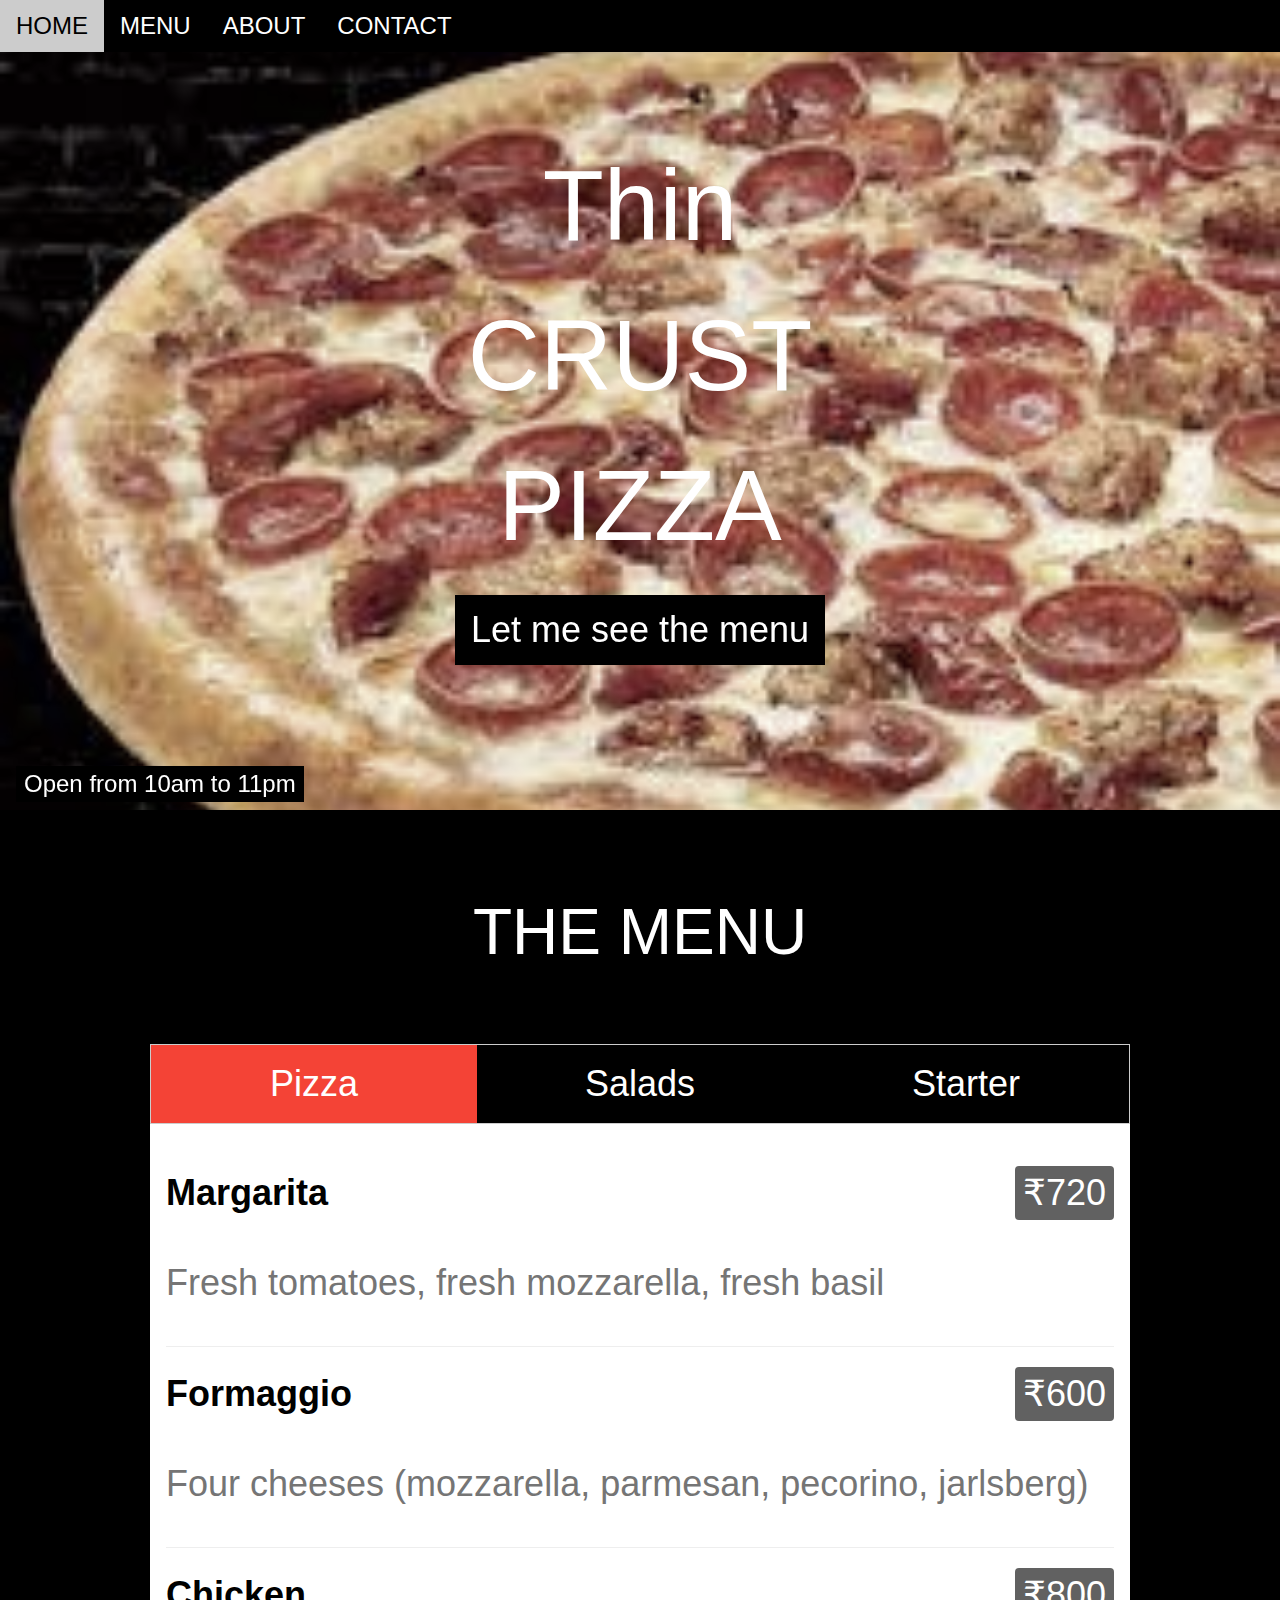
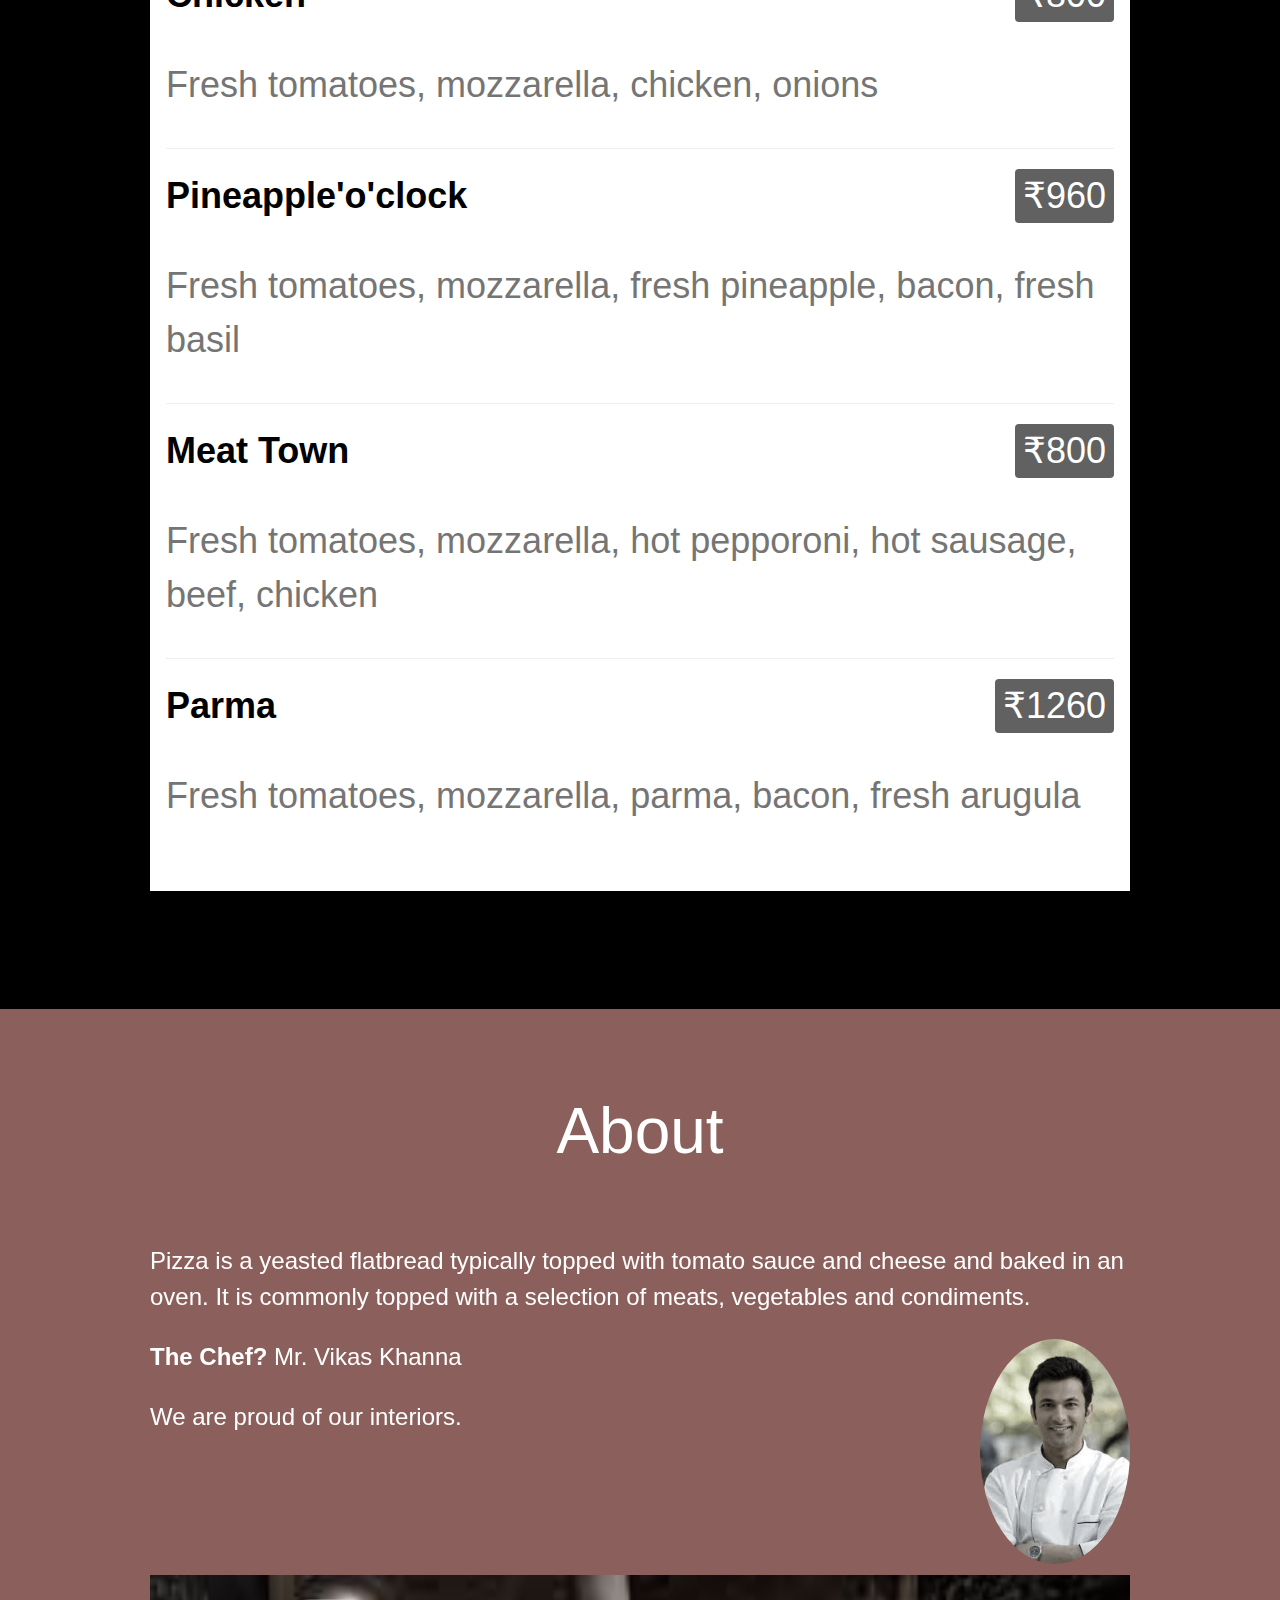
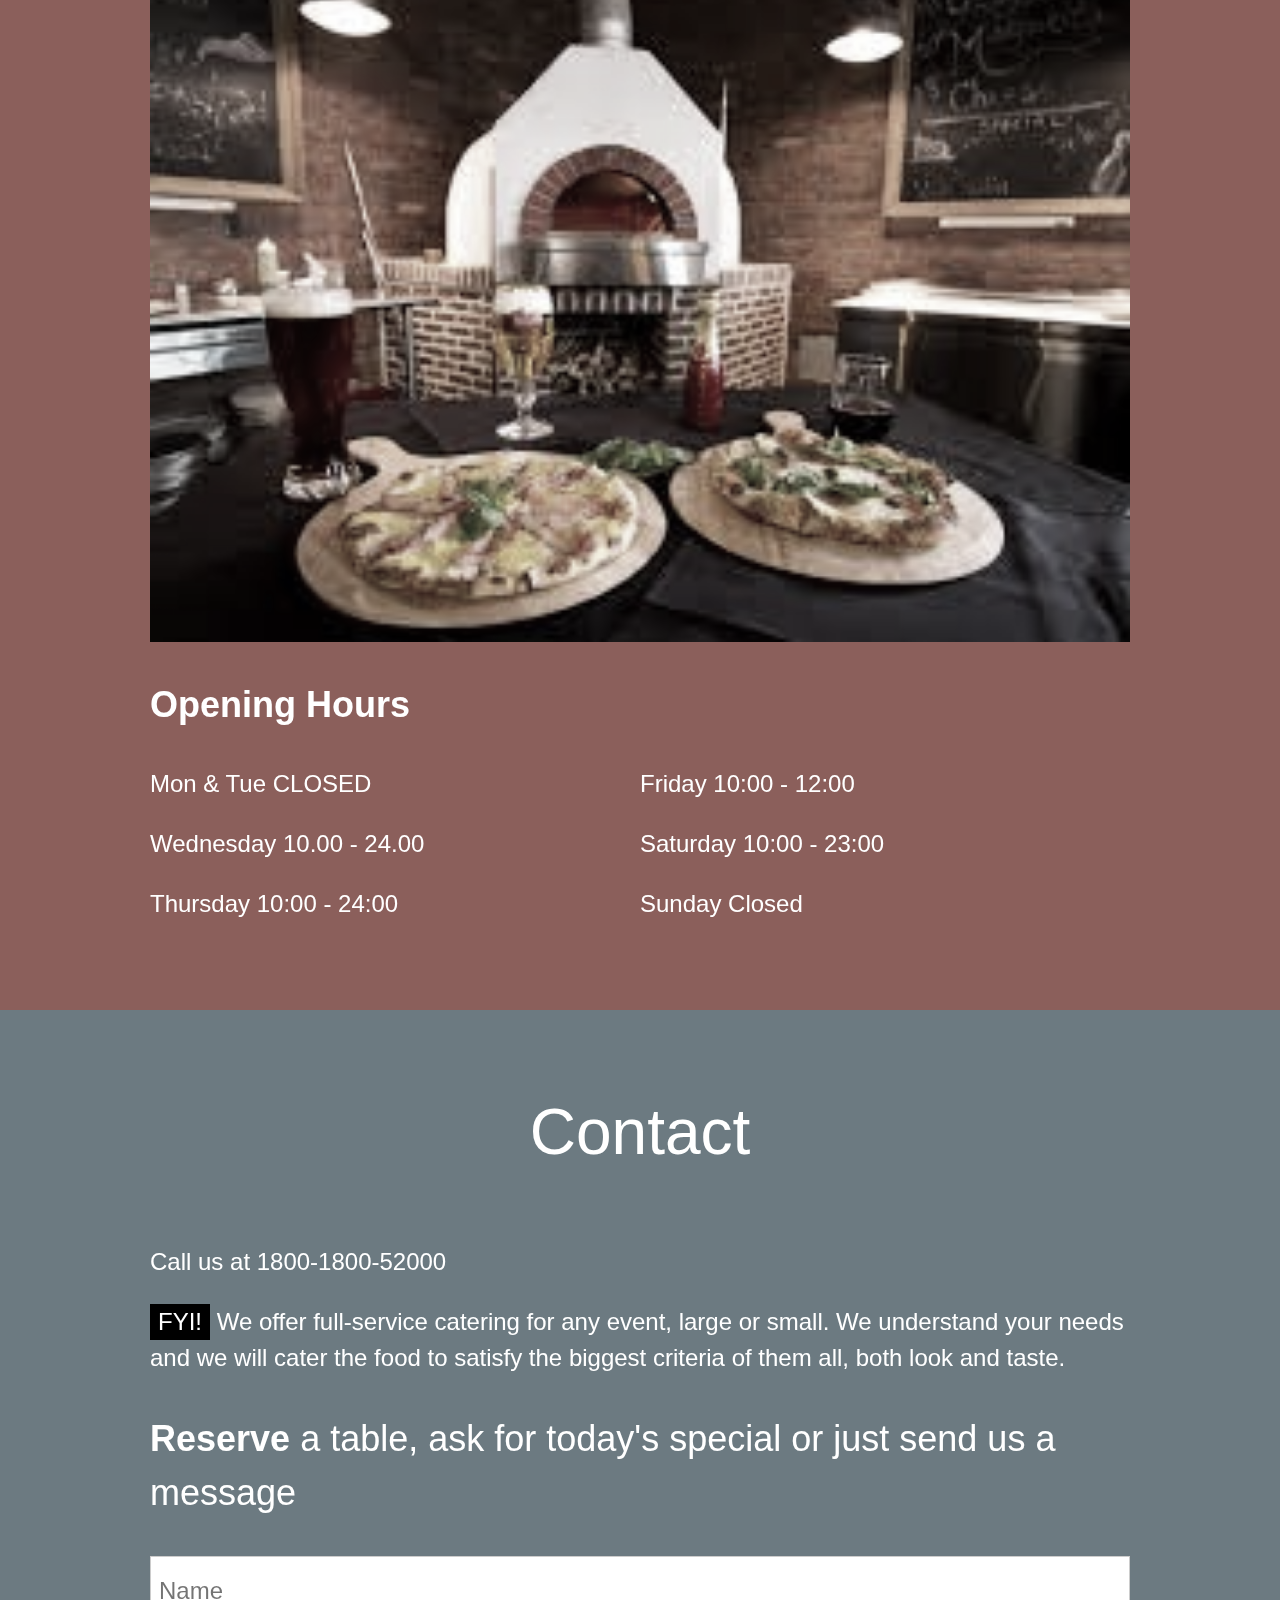
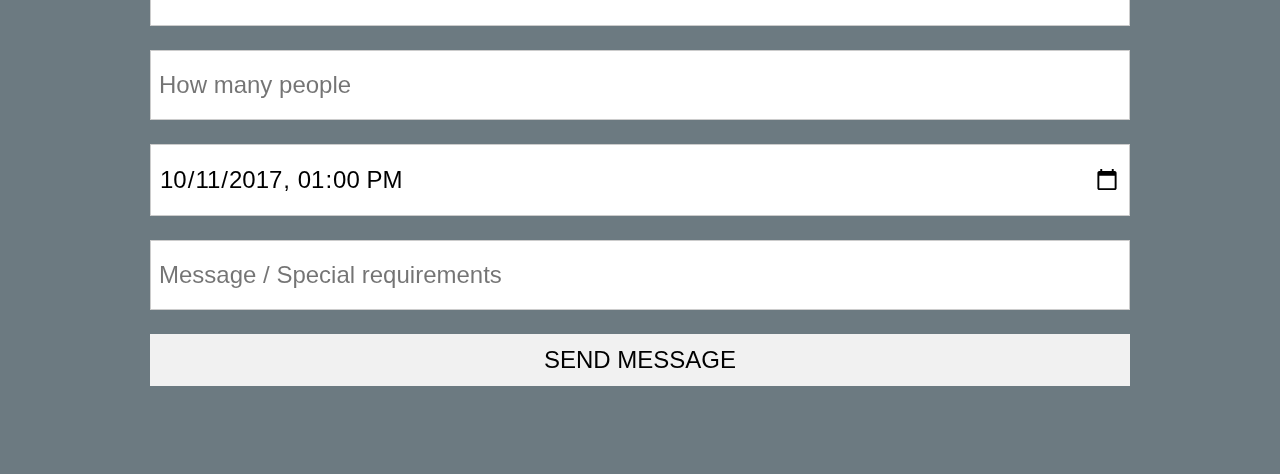
<file: index.html>
<!DOCTYPE html>
<html>
<title>Pizza</title>
<meta charset="UTF-8">
<meta name="viewport" content="width=device-width, initial-scale=1">
<link rel="stylesheet" href="styles/sd.css">

<meta name="theme-color" content="#db5945">
  
<style>
body, html {height: 100%}
body,h1,h2,h3,h4,h5,h6 {font-family: "Amatic SC", sans-serif}
.menu {display: none}
.bgimg {
    background-repeat: no-repeat;
    background-size: cover;
    background-image: url("images/images.jpg");
    min-height: 90%;
}
</style>
  
   <!-- Add manifest here -->
  <link rel="manifest" href="/manifest.json">
  
<body>

<!-- Navbar (sit on top) -->
<div class="uj-top uj-hide-small">
  <div class="uj-bar uj-xlarge uj-black uj-opacity uj-hover-opacity-off" id="myNavbar">
    <a href="#home" class="uj-bar-item uj-button">HOME</a>
    <a href="#menu" class="uj-bar-item uj-button">MENU</a>
    <a href="#about" class="uj-bar-item uj-button">ABOUT</a>
    <a href="#contact" class="uj-bar-item uj-button">CONTACT</a>
  </div>
</div>
  
<!-- Header with image -->
<header class="bgimg uj-display-container uj-grayscale-min" id="home">
  <div class="uj-display-bottomleft uj-padding">
    <span class="uj-tag uj-xlarge">Open from 10am to 11pm</span>
  </div>
  <div class="uj-display-middle uj-center">
    <span class="uj-text-white uj-hide-small" style="font-size:100px">Thin<br>CRUST PIZZA</span>
    <p><a href="#menu" class="uj-button uj-xxlarge uj-black">Let me see the menu</a></p>
  </div>
</header>

<!-- Menu Container -->
<div class="uj-container uj-black uj-padding-64 uj-xxlarge" id="menu">
  <div class="uj-content">
  
    <h1 class="uj-center uj-jumbo" style="margin-bottom:64px">THE MENU</h1>
    <div class="uj-row uj-center uj-border uj-border-dark-grey">
      <a href="javascript:void(0)" onclick="openMenu(event, 'Pizza');" id="myLink">
        <div class="uj-col s4 tablink uj-padding-large uj-hover-red">Pizza</div>
      </a>
      <a href="javascript:void(0)" onclick="openMenu(event, 'Pasta');">
        <div class="uj-col s4 tablink uj-padding-large uj-hover-red">Salads</div>
      </a>
      <a href="javascript:void(0)" onclick="openMenu(event, 'Starter');">
        <div class="uj-col s4 tablink uj-padding-large uj-hover-red">Starter</div>
      </a>
    </div>

    <div id="Pizza" class="uj-container menu uj-padding-32 uj-white">
      <h1><b>Margarita</b> <span class="uj-right uj-tag uj-dark-grey uj-round">₹720</span></h1>
      <p class="uj-text-grey">Fresh tomatoes, fresh mozzarella, fresh basil</p>
      <hr>
   
      <h1><b>Formaggio</b> <span class="uj-right uj-tag uj-dark-grey uj-round">₹600</span></h1>
      <p class="uj-text-grey">Four cheeses (mozzarella, parmesan, pecorino, jarlsberg)</p>
      <hr>
      
      <h1><b>Chicken</b> <span class="uj-right uj-tag uj-dark-grey uj-round">₹800</span></h1>
      <p class="uj-text-grey">Fresh tomatoes, mozzarella, chicken, onions</p>
      <hr>

      <h1><b>Pineapple'o'clock</b> <span class="uj-right uj-tag uj-dark-grey uj-round">₹960</span></h1>
      <p class="uj-text-grey">Fresh tomatoes, mozzarella, fresh pineapple, bacon, fresh basil</p>
      <hr>

      <h1><b>Meat Town</b> <span class="uj-right uj-tag uj-dark-grey uj-round">₹800</span></h1>
      <p class="uj-text-grey">Fresh tomatoes, mozzarella, hot pepporoni, hot sausage, beef, chicken</p>
      <hr>

      <h1><b>Parma</b> <span class="uj-right uj-tag uj-dark-grey uj-round">₹1260</span></h1>
      <p class="uj-text-grey">Fresh tomatoes, mozzarella, parma, bacon, fresh arugula</p>
    </div>

    <div id="Pasta" class="uj-container menu uj-padding-32 uj-white">
      <h1><b>Lasagna</b> <span class="uj-right uj-tag uj-dark-grey uj-round">₹850</span></h1>
      <p class="uj-text-grey">Special sauce, mozzarella, parmesan, ground beef</p>
      <hr>
   
      <h1><b>Ravioli</b> <span class="uj-right uj-tag uj-dark-grey uj-round">₹900</span></h1>
      <p class="uj-text-grey">Ravioli filled with cheese</p>
      <hr>
      
      <h1><b>Spaghetti Classica</b> <span class="uj-right uj-tag uj-dark-grey uj-round">₹660</span></h1>
      <p class="uj-text-grey">Fresh tomatoes, onions, ground beef</p>
      <hr>

      <h1><b>Seafood pasta</b> <span class="uj-right uj-tag uj-dark-grey uj-round">₹1500</span></h1>
      <p class="uj-text-grey">Salmon, shrimp, lobster, garlic</p>
    </div>


    <div id="Starter" class="uj-container menu uj-padding-32 uj-white">
      <h1><b>Today's Soup</b> <span class="uj-right uj-tag uj-dark-grey uj-round">₹500</span></h1>
      <p class="uj-text-grey">Ask the waiter</p>
      <hr>
   
      <h1><b>Bruschetta</b> <span class="uj-right uj-tag uj-dark-grey uj-round">₹480</span></h1>
      <p class="uj-text-grey">Bread with pesto, tomatoes, onion, garlic</p>
      <hr>
      
      <h1><b>Garlic bread</b> <span class="uj-right uj-tag uj-dark-grey uj-round">₹540</span></h1>
      <p class="uj-text-grey">Grilled ciabatta, garlic butter, onions</p>
      <hr>
      
      <h1><b>Tomozzarella</b> <span class="uj-right uj-tag uj-dark-grey uj-round">₹600</span></h1>
      <p class="uj-text-grey">Tomatoes and mozzarella</p>
    </div><br>

  </div>
</div>

<!-- About Container -->
<div class="uj-container uj-padding-64 uj-red uj-grayscale uj-xlarge" id="about">
  <div class="uj-content">
    <h1 class="uj-center uj-jumbo" style="margin-bottom:64px">About</h1>
    <p>Pizza is a yeasted flatbread typically topped with tomato sauce and cheese and baked in an oven. It is commonly topped with a selection of meats, vegetables and condiments.</p>
    <p><strong>The Chef?</strong> Mr. Vikas Khanna<img src="images/download.jpg" style="width:150px" class="uj-circle uj-right" alt="Chef"></p>
    <p>We are proud of our interiors.</p>
    <img src="images/h.jpg" style="width:100%" class="uj-margin-top uj-margin-bottom" alt="Restaurant">
    <h1><b>Opening Hours</b></h1>
    
    <div class="uj-row">
      <div class="uj-col s6">
        <p>Mon & Tue CLOSED</p>
        <p>Wednesday 10.00 - 24.00</p>
        <p>Thursday 10:00 - 24:00</p>
      </div>
      <div class="uj-col s6">
        <p>Friday 10:00 - 12:00</p>
        <p>Saturday 10:00 - 23:00</p>
        <p>Sunday Closed</p>
      </div>
    </div>
    
  </div>
</div>


<div id="contact" class="uj-container uj-padding-64 uj-blue-grey uj-grayscale-min uj-xlarge">
  <div class="uj-content">
    <h1 class="uj-center uj-jumbo" style="margin-bottom:64px">Contact</h1>
    <p>Call us at 1800-1800-52000</p>
    <p><span class="uj-tag">FYI!</span> We offer full-service catering for any event, large or small. We understand your needs and we will cater the food to satisfy the biggest criteria of them all, both look and taste.</p>
    <p class="uj-xxlarge"><strong>Reserve</strong> a table, ask for today's special or just send us a message</p>
    <form action="me.html" target="_blank">
      <p><input class="uj-input uj-padding-16 uj-border" type="text" placeholder="Name" required name="Name"></p>
      <p><input class="uj-input uj-padding-16 uj-border" type="number" placeholder="How many people" required name="People"></p>
      <p><input class="uj-input uj-padding-16 uj-border" type="datetime-local" placeholder="Date and time" required name="date" value="2017-10-11T13:00"></p>
      <p><input class="uj-input uj-padding-16 uj-border" type="text" placeholder="Message / Special requirements" required name="Message"></p>
      <p><button class="uj-button uj-light-grey uj-block" type="submit">SEND MESSAGE</button></p>
    </form>
  </div>
</div>


<script src="scripts/sc.js">

</script>
<script src="scripts/app.js" async></script>
</body>
</html>
</file>
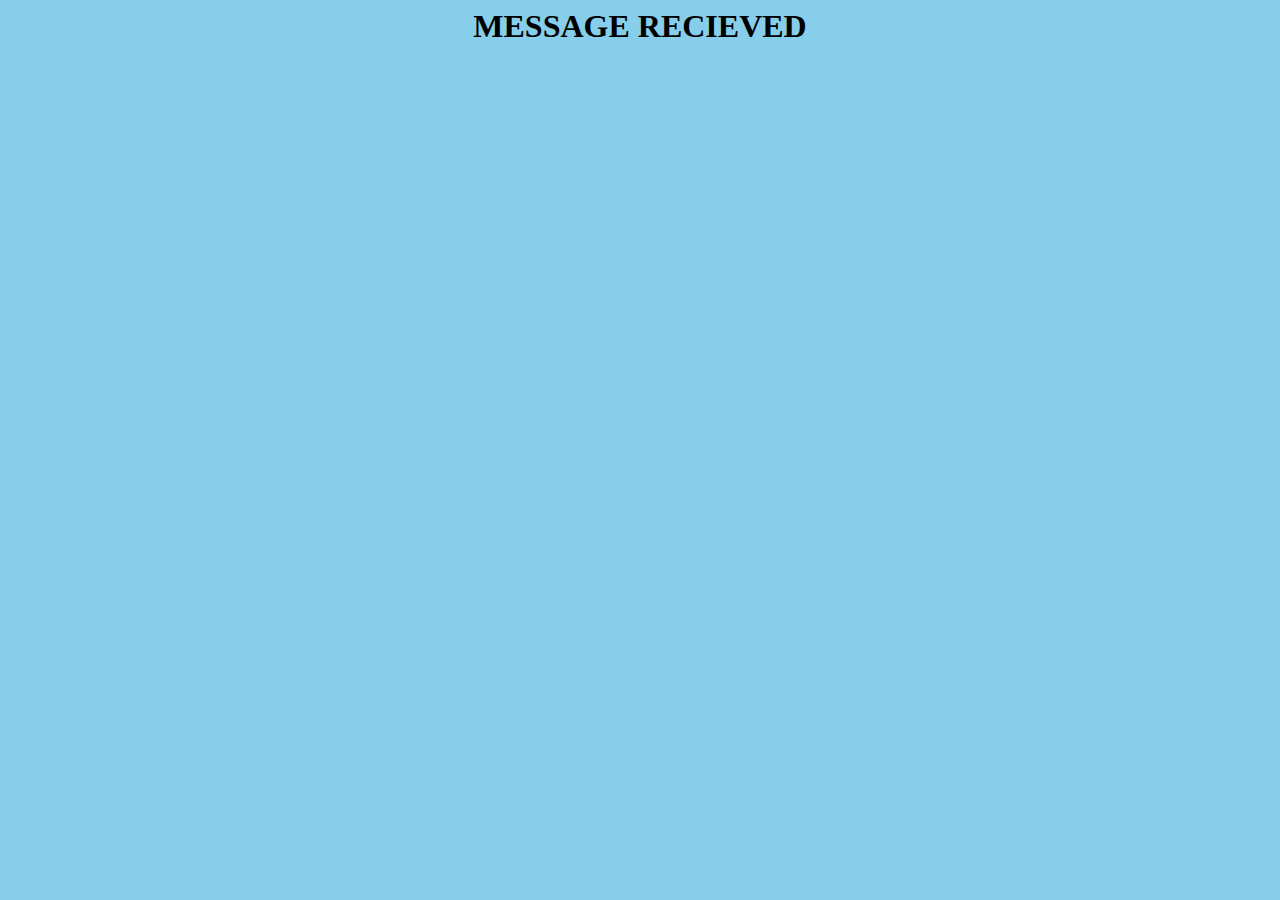
<file: me.html>
<html>
<title>message</title>
<body>
<center>
<div class="centered-container">
    <div class="centered-elements">
        <h1><span class="w3-right w3-tag w3-dark-grey w3-round">MESSAGE RECIEVED</span></h1>
    </div>
</div>

</center>
<style>
body {
        background-color:#87ceeb;
} 
 
</style>
</body>
<script src="scripts/app.js"></script>
</html>
</file>
<file: styles/sd.css>
/* uj.CSS 4.04 Apr 2017 by Jan Egil and Borge Refsnes */
html{box-sizing:border-box}*,*:before,*:after{box-sizing:inherit}
/* Extract from normalize.css by Nicolas Gallagher and Jonathan Neal git.io/normalize */
html{-ms-text-size-adjust:100%;-webkit-text-size-adjust:100%}body{margin:0}
article,aside,details,figcaption,figure,footer,header,main,menu,nav,section,summary{display:block}
audio,canvas,progress,video{display:inline-block}progress{vertical-align:baseline}
audio:not([controls]){display:none;height:0}[hidden],template{display:none}
a{background-color:transparent;-webkit-text-decoration-skip:objects}
a:active,a:hover{outline-width:0}abbr[title]{border-bottom:none;text-decoration:underline;text-decoration:underline dotted}
dfn{font-style:italic}mark{background:#ff0;color:#000}
small{font-size:80%}sub,sup{font-size:75%;line-height:0;position:relative;vertical-align:baseline}
sub{bottom:-0.25em}sup{top:-0.5em}figure{margin:1em 40px}img{border-style:none}svg:not(:root){overflow:hidden}
code,kbd,pre,samp{font-family:monospace,monospace;font-size:1em}hr{box-sizing:content-box;height:0;overflow:visible}
button,input,select,textarea{font:inherit;margin:0}optgroup{font-weight:bold}
button,input{overflow:visible}button,select{text-transform:none}
button,html [type=button],[type=reset],[type=submit]{-webkit-appearance:button}
button::-moz-focus-inner, [type=button]::-moz-focus-inner, [type=reset]::-moz-focus-inner, [type=submit]::-moz-focus-inner{border-style:none;padding:0}
button:-moz-focusring, [type=button]:-moz-focusring, [type=reset]:-moz-focusring, [type=submit]:-moz-focusring{outline:1px dotted ButtonText}
fieldset{border:1px solid #c0c0c0;margin:0 2px;padding:.35em .625em .75em}
legend{color:inherit;display:table;max-width:100%;padding:0;white-space:normal}textarea{overflow:auto}
[type=checkbox],[type=radio]{padding:0}
[type=number]::-webkit-inner-spin-button,[type=number]::-webkit-outer-spin-button{height:auto}
[type=search]{-webkit-appearance:textfield;outline-offset:-2px}
[type=search]::-webkit-search-cancel-button,[type=search]::-webkit-search-decoration{-webkit-appearance:none}
::-webkit-input-placeholder{color:inherit;opacity:0.54}
::-webkit-file-upload-button{-webkit-appearance:button;font:inherit}
/* End extract */
html,body{font-family:Verdana,sans-serif;font-size:15px;line-height:1.5}html{overflow-x:hidden}
h1{font-size:36px}h2{font-size:30px}h3{font-size:24px}h4{font-size:20px}h5{font-size:18px}h6{font-size:16px}.uj-serif{font-family:serif}
h1,h2,h3,h4,h5,h6{font-family:"Segoe UI",Arial,sans-serif;font-weight:400;margin:10px 0}.uj-wide{letter-spacing:4px}
hr{border:0;border-top:1px solid #eee;margin:20px 0}
.uj-image{max-width:100%;height:auto}img{margin-bottom:-5px}a{color:inherit}
.uj-table,.uj-table-all{border-collapse:collapse;border-spacing:0;width:100%;display:table}.uj-table-all{border:1px solid #ccc}
.uj-bordered tr,.uj-table-all tr{border-bottom:1px solid #ddd}.uj-striped tbody tr:nth-child(even){background-color:#f1f1f1}
.uj-table-all tr:nth-child(odd){background-color:#fff}.uj-table-all tr:nth-child(even){background-color:#f1f1f1}
.uj-hoverable tbody tr:hover,.uj-ul.uj-hoverable li:hover{background-color:#ccc}.uj-centered tr th,.uj-centered tr td{text-align:center}
.uj-table td,.uj-table th,.uj-table-all td,.uj-table-all th{padding:8px 8px;display:table-cell;text-align:left;vertical-align:top}
.uj-table th:first-child,.uj-table td:first-child,.uj-table-all th:first-child,.uj-table-all td:first-child{padding-left:16px}
.uj-btn,.uj-button{border:none;display:inline-block;outline:0;padding:8px 16px;vertical-align:middle;overflow:hidden;text-decoration:none;color:inherit;background-color:inherit;text-align:center;cursor:pointer;white-space:nowrap}
.uj-btn:hover{box-shadow:0 8px 16px 0 rgba(0,0,0,0.2),0 6px 20px 0 rgba(0,0,0,0.19)}
.uj-btn,.uj-button{-webkit-touch-callout:none;-webkit-user-select:none;-khtml-user-select:none;-moz-user-select:none;-ms-user-select:none;user-select:none}   
.uj-disabled,.uj-btn:disabled,.uj-button:disabled{cursor:not-allowed;opacity:0.3}.uj-disabled *,:disabled *{pointer-events:none}
.uj-btn.uj-disabled:hover,.uj-btn:disabled:hover{box-shadow:none}
.uj-badge,.uj-tag{background-color:#000;color:#fff;display:inline-block;padding-left:8px;padding-right:8px;text-align:center}.uj-badge{border-radius:50%}
.uj-ul{list-style-type:none;padding:0;margin:0}.uj-ul li{padding:8px 16px;border-bottom:1px solid #ddd}.uj-ul li:last-child{border-bottom:none}
.uj-tooltip,.uj-display-container{position:relative}.uj-tooltip .uj-text{display:none}.uj-tooltip:hover .uj-text{display:inline-block}
.uj-ripple:active{opacity:0.5}.uj-ripple{transition:opacity 0s}
.uj-input{padding:8px;display:block;border:none;border-bottom:1px solid #ccc;width:100%}
.uj-select{padding:9px 0;width:100%;border:none;border-bottom:1px solid #ccc}
.uj-dropdown-click,.uj-dropdown-hover{position:relative;display:inline-block;cursor:pointer}
.uj-dropdown-hover:hover .uj-dropdown-content{display:block;z-index:1}
.uj-dropdown-hover:first-child,.uj-dropdown-click:hover{background-color:#ccc;color:#000}
.uj-dropdown-hover:hover > .uj-button:first-child,.uj-dropdown-click:hover > .uj-button:first-child{background-color:#ccc;color:#000}
.uj-dropdown-content{cursor:auto;color:#000;background-color:#fff;display:none;position:absolute;min-width:160px;margin:0;padding:0}
.uj-check,.uj-radio{width:24px;height:24px;position:relative;top:6px}
.uj-sidebar{height:100%;width:200px;background-color:#fff;position:fixed!important;z-index:1;overflow:auto}
.uj-bar-block .uj-dropdown-hover,.uj-bar-block .uj-dropdown-click{width:100%}
.uj-bar-block .uj-dropdown-hover .uj-dropdown-content,.uj-bar-block .uj-dropdown-click .uj-dropdown-content{min-width:100%}
.uj-bar-block .uj-dropdown-hover .uj-button,.uj-bar-block .uj-dropdown-click .uj-button{width:100%;text-align:left;padding:8px 16px}
.uj-main,#main{transition:margin-left .4s}
.uj-modal{z-index:3;display:none;padding-top:100px;position:fixed;left:0;top:0;width:100%;height:100%;overflow:auto;background-color:rgb(0,0,0);background-color:rgba(0,0,0,0.4)}
.uj-modal-content{margin:auto;background-color:#fff;position:relative;padding:0;outline:0;width:600px}
.uj-bar{width:100%;overflow:hidden}.uj-center .uj-bar{display:inline-block;width:auto}
.uj-bar .uj-bar-item{padding:8px 16px;float:left;width:auto;border:none;outline:none;display:block}
.uj-bar .uj-dropdown-hover,.uj-bar .uj-dropdown-click{position:static;float:left}
.uj-bar .uj-button{white-space:normal}
.uj-bar-block .uj-bar-item{width:100%;display:block;padding:8px 16px;text-align:left;border:none;outline:none;white-space:normal;float:none}
.uj-bar-block.uj-center .uj-bar-item{text-align:center}.uj-block{display:block;width:100%}
.uj-responsive{overflow-x:auto}
.uj-container:after,.uj-container:before,.uj-panel:after,.uj-panel:before,.uj-row:after,.uj-row:before,.uj-row-padding:after,.uj-row-padding:before,
.uj-cell-row:before,.uj-cell-row:after,.uj-clear:after,.uj-clear:before,.uj-bar:before,.uj-bar:after{content:"";display:table;clear:both}
.uj-col,.uj-half,.uj-third,.uj-twothird,.uj-threequarter,.uj-quarter{float:left;width:100%}
.uj-col.s1{width:8.33333%}.uj-col.s2{width:16.66666%}.uj-col.s3{width:24.99999%}.uj-col.s4{width:33.33333%}
.uj-col.s5{width:41.66666%}.uj-col.s6{width:49.99999%}.uj-col.s7{width:58.33333%}.uj-col.s8{width:66.66666%}
.uj-col.s9{width:74.99999%}.uj-col.s10{width:83.33333%}.uj-col.s11{width:91.66666%}.uj-col.s12{width:99.99999%}
@media (min-width:601px){.uj-col.m1{width:8.33333%}.uj-col.m2{width:16.66666%}.uj-col.m3,.uj-quarter{width:24.99999%}.uj-col.m4,.uj-third{width:33.33333%}
.uj-col.m5{width:41.66666%}.uj-col.m6,.uj-half{width:49.99999%}.uj-col.m7{width:58.33333%}.uj-col.m8,.uj-twothird{width:66.66666%}
.uj-col.m9,.uj-threequarter{width:74.99999%}.uj-col.m10{width:83.33333%}.uj-col.m11{width:91.66666%}.uj-col.m12{width:99.99999%}}
@media (min-width:993px){.uj-col.l1{width:8.33333%}.uj-col.l2{width:16.66666%}.uj-col.l3{width:24.99999%}.uj-col.l4{width:33.33333%}
.uj-col.l5{width:41.66666%}.uj-col.l6{width:49.99999%}.uj-col.l7{width:58.33333%}.uj-col.l8{width:66.66666%}
.uj-col.l9{width:74.99999%}.uj-col.l10{width:83.33333%}.uj-col.l11{width:91.66666%}.uj-col.l12{width:99.99999%}}
.uj-content{max-width:980px;margin:auto}.uj-rest{overflow:hidden}
.uj-cell-row{display:table;width:100%}.uj-cell{display:table-cell}
.uj-cell-top{vertical-align:top}.uj-cell-middle{vertical-align:middle}.uj-cell-bottom{vertical-align:bottom}
.uj-hide{display:none!important}.uj-show-block,.uj-show{display:block!important}.uj-show-inline-block{display:inline-block!important}
@media (max-width:600px){.uj-modal-content{margin:0 10px;width:auto!important}.uj-modal{padding-top:30px}
.uj-dropdown-hover.uj-mobile .uj-dropdown-content,.uj-dropdown-click.uj-mobile .uj-dropdown-content{position:relative}	
.uj-hide-small{display:none!important}.uj-mobile{display:block;width:100%!important}.uj-bar-item.uj-mobile,.uj-dropdown-hover.uj-mobile,.uj-dropdown-click.uj-mobile{text-align:center}
.uj-dropdown-hover.uj-mobile,.uj-dropdown-hover.uj-mobile .uj-btn,.uj-dropdown-hover.uj-mobile .uj-button,.uj-dropdown-click.uj-mobile,.uj-dropdown-click.uj-mobile .uj-btn,.uj-dropdown-click.uj-mobile .uj-button{width:100%}}
@media (max-width:768px){.uj-modal-content{width:500px}.uj-modal{padding-top:50px}}
@media (min-width:993px){.uj-modal-content{width:900px}.uj-hide-large{display:none!important}.uj-sidebar.uj-collapse{display:block!important}}
@media (max-width:992px) and (min-width:601px){.uj-hide-medium{display:none!important}}
@media (max-width:992px){.uj-sidebar.uj-collapse{display:none}.uj-main{margin-left:0!important;margin-right:0!important}}
.uj-top,.uj-bottom{position:fixed;width:100%;z-index:1}.uj-top{top:0}.uj-bottom{bottom:0}
.uj-overlay{position:fixed;display:none;width:100%;height:100%;top:0;left:0;right:0;bottom:0;background-color:rgba(0,0,0,0.5);z-index:2}
.uj-display-topleft{position:absolute;left:0;top:0}.uj-display-topright{position:absolute;right:0;top:0}
.uj-display-bottomleft{position:absolute;left:0;bottom:0}.uj-display-bottomright{position:absolute;right:0;bottom:0}
.uj-display-middle{position:absolute;top:50%;left:50%;transform:translate(-50%,-50%);-ms-transform:translate(-50%,-50%)}
.uj-display-left{position:absolute;top:50%;left:0%;transform:translate(0%,-50%);-ms-transform:translate(-0%,-50%)}
.uj-display-right{position:absolute;top:50%;right:0%;transform:translate(0%,-50%);-ms-transform:translate(0%,-50%)}
.uj-display-topmiddle{position:absolute;left:50%;top:0;transform:translate(-50%,0%);-ms-transform:translate(-50%,0%)}
.uj-display-bottommiddle{position:absolute;left:50%;bottom:0;transform:translate(-50%,0%);-ms-transform:translate(-50%,0%)}
.uj-display-container:hover .uj-display-hover{display:block}.uj-display-container:hover span.uj-display-hover{display:inline-block}.uj-display-hover{display:none}
.uj-display-position{position:absolute}
.uj-circle{border-radius:50%}
.uj-round-small{border-radius:2px}.uj-round,.uj-round-medium{border-radius:4px}.uj-round-large{border-radius:8px}.uj-round-xlarge{border-radius:16px}.uj-round-xxlarge{border-radius:32px}
.uj-row-padding,.uj-row-padding>.uj-half,.uj-row-padding>.uj-third,.uj-row-padding>.uj-twothird,.uj-row-padding>.uj-threequarter,.uj-row-padding>.uj-quarter,.uj-row-padding>.uj-col{padding:0 8px}
.uj-container,.uj-panel{padding:0.01em 16px}.uj-panel{margin-top:16px;margin-bottom:16px}
.uj-code,.uj-codespan{font-family:Consolas,"courier new";font-size:16px}
.uj-code{width:auto;background-color:#fff;padding:8px 12px;border-left:4px solid #4CAF50;word-wrap:break-word}
.uj-codespan{color:crimson;background-color:#f1f1f1;padding-left:4px;padding-right:4px;font-size:110%}
.uj-card,.uj-card-2{box-shadow:0 2px 5px 0 rgba(0,0,0,0.16),0 2px 10px 0 rgba(0,0,0,0.12)}
.uj-card-4,.uj-hover-shadow:hover{box-shadow:0 4px 10px 0 rgba(0,0,0,0.2),0 4px 20px 0 rgba(0,0,0,0.19)}
.uj-spin{animation:uj-spin 2s infinite linear}@keyframes uj-spin{0%{transform:rotate(0deg)}100%{transform:rotate(359deg)}}
.uj-animate-fading{animation:fading 10s infinite}@keyframes fading{0%{opacity:0}50%{opacity:1}100%{opacity:0}}
.uj-animate-opacity{animation:opac 0.8s}@keyframes opac{from{opacity:0} to{opacity:1}}
.uj-animate-top{position:relative;animation:animatetop 0.4s}@keyframes animatetop{from{top:-300px;opacity:0} to{top:0;opacity:1}}
.uj-animate-left{position:relative;animation:animateleft 0.4s}@keyframes animateleft{from{left:-300px;opacity:0} to{left:0;opacity:1}}
.uj-animate-right{position:relative;animation:animateright 0.4s}@keyframes animateright{from{right:-300px;opacity:0} to{right:0;opacity:1}}
.uj-animate-bottom{position:relative;animation:animatebottom 0.4s}@keyframes animatebottom{from{bottom:-300px;opacity:0} to{bottom:0;opacity:1}}
.uj-animate-zoom {animation:animatezoom 0.6s}@keyframes animatezoom{from{transform:scale(0)} to{transform:scale(1)}}
.uj-animate-input{transition:width 0.4s ease-in-out}.uj-animate-input:focus{width:100%!important}
.uj-opacity,.uj-hover-opacity:hover{opacity:0.60}.uj-opacity-off,.uj-hover-opacity-off:hover{opacity:1}
.uj-opacity-max{opacity:0.25}.uj-opacity-min{opacity:0.75}
.uj-greyscale-max,.uj-grayscale-max,.uj-hover-greyscale:hover,.uj-hover-grayscale:hover{filter:grayscale(100%)}
.uj-greyscale,.uj-grayscale{filter:grayscale(75%)}.uj-greyscale-min,.uj-grayscale-min{filter:grayscale(50%)}
.uj-sepia{filter:sepia(75%)}.uj-sepia-max,.uj-hover-sepia:hover{filter:sepia(100%)}.uj-sepia-min{filter:sepia(50%)}
.uj-tiny{font-size:10px!important}.uj-small{font-size:12px!important}.uj-medium{font-size:15px!important}.uj-large{font-size:18px!important}
.uj-xlarge{font-size:24px!important}.uj-xxlarge{font-size:36px!important}.uj-xxxlarge{font-size:48px!important}.uj-jumbo{font-size:64px!important}
.uj-left-align{text-align:left!important}.uj-right-align{text-align:right!important}.uj-justify{text-align:justify!important}.uj-center{text-align:center!important}
.uj-border-0{border:0!important}.uj-border{border:1px solid #ccc!important}
.uj-border-top{border-top:1px solid #ccc!important}.uj-border-bottom{border-bottom:1px solid #ccc!important}
.uj-border-left{border-left:1px solid #ccc!important}.uj-border-right{border-right:1px solid #ccc!important}
.uj-topbar{border-top:6px solid #ccc!important}.uj-bottombar{border-bottom:6px solid #ccc!important}
.uj-leftbar{border-left:6px solid #ccc!important}.uj-rightbar{border-right:6px solid #ccc!important}
.uj-section,.uj-code{margin-top:16px!important;margin-bottom:16px!important}
.uj-margin{margin:16px!important}.uj-margin-top{margin-top:16px!important}.uj-margin-bottom{margin-bottom:16px!important}
.uj-margin-left{margin-left:16px!important}.uj-margin-right{margin-right:16px!important}
.uj-padding-small{padding:4px 8px!important}.uj-padding{padding:8px 16px!important}.uj-padding-large{padding:12px 24px!important}
.uj-padding-16{padding-top:16px!important;padding-bottom:16px!important}.uj-padding-24{padding-top:24px!important;padding-bottom:24px!important}
.uj-padding-32{padding-top:32px!important;padding-bottom:32px!important}.uj-padding-48{padding-top:48px!important;padding-bottom:48px!important}
.uj-padding-64{padding-top:64px!important;padding-bottom:64px!important}
.uj-left{float:left!important}.uj-right{float:right!important}
.uj-button:hover{color:#000!important;background-color:#ccc!important}
.uj-transparent,.uj-hover-none:hover{background-color:transparent!important}
.uj-hover-none:hover{box-shadow:none!important}
/* Colors */
.uj-amber,.uj-hover-amber:hover{color:#000!important;background-color:#ffc107!important}
.uj-aqua,.uj-hover-aqua:hover{color:#000!important;background-color:#00ffff!important}
.uj-blue,.uj-hover-blue:hover{color:#fff!important;background-color:#2196F3!important}
.uj-light-blue,.uj-hover-light-blue:hover{color:#000!important;background-color:#87CEEB!important}
.uj-brown,.uj-hover-brown:hover{color:#fff!important;background-color:#795548!important}
.uj-cyan,.uj-hover-cyan:hover{color:#000!important;background-color:#00bcd4!important}
.uj-blue-grey,.uj-hover-blue-grey:hover,.uj-blue-gray,.uj-hover-blue-gray:hover{color:#fff!important;background-color:#607d8b!important}
.uj-green,.uj-hover-green:hover{color:#fff!important;background-color:#4CAF50!important}
.uj-light-green,.uj-hover-light-green:hover{color:#000!important;background-color:#8bc34a!important}
.uj-indigo,.uj-hover-indigo:hover{color:#fff!important;background-color:#3f51b5!important}
.uj-khaki,.uj-hover-khaki:hover{color:#000!important;background-color:#f0e68c!important}
.uj-lime,.uj-hover-lime:hover{color:#000!important;background-color:#cddc39!important}
.uj-orange,.uj-hover-orange:hover{color:#000!important;background-color:#ff9800!important}
.uj-deep-orange,.uj-hover-deep-orange:hover{color:#fff!important;background-color:#ff5722!important}
.uj-pink,.uj-hover-pink:hover{color:#fff!important;background-color:#e91e63!important}
.uj-purple,.uj-hover-purple:hover{color:#fff!important;background-color:#9c27b0!important}
.uj-deep-purple,.uj-hover-deep-purple:hover{color:#fff!important;background-color:#673ab7!important}
.uj-red,.uj-hover-red:hover{color:#fff!important;background-color:#f44336!important}
.uj-sand,.uj-hover-sand:hover{color:#000!important;background-color:#fdf5e6!important}
.uj-teal,.uj-hover-teal:hover{color:#fff!important;background-color:#009688!important}
.uj-yellow,.uj-hover-yellow:hover{color:#000!important;background-color:#ffeb3b!important}
.uj-white,.uj-hover-white:hover{color:#000!important;background-color:#fff!important}
.uj-black,.uj-hover-black:hover{color:#fff!important;background-color:#000!important}
.uj-grey,.uj-hover-grey:hover,.uj-gray,.uj-hover-gray:hover{color:#000!important;background-color:#bbb!important}
.uj-light-grey,.uj-hover-light-grey:hover,.uj-light-gray,.uj-hover-light-gray:hover{color:#000!important;background-color:#f1f1f1!important}
.uj-dark-grey,.uj-hover-dark-grey:hover,.uj-dark-gray,.uj-hover-dark-gray:hover{color:#fff!important;background-color:#616161!important}
.uj-pale-red,.uj-hover-pale-red:hover{color:#000!important;background-color:#ffdddd!important}
.uj-pale-green,.uj-hover-pale-green:hover{color:#000!important;background-color:#ddffdd!important}
.uj-pale-yellow,.uj-hover-pale-yellow:hover{color:#000!important;background-color:#ffffcc!important}
.uj-pale-blue,.uj-hover-pale-blue:hover{color:#000!important;background-color:#ddffff!important}
.uj-text-red,.uj-hover-text-red:hover{color:#f44336!important}
.uj-text-green,.uj-hover-text-green:hover{color:#4CAF50!important}
.uj-text-blue,.uj-hover-text-blue:hover{color:#2196F3!important}
.uj-text-yellow,.uj-hover-text-yellow:hover{color:#ffeb3b!important}
.uj-text-white,.uj-hover-text-white:hover{color:#fff!important}
.uj-text-black,.uj-hover-text-black:hover{color:#000!important}
.uj-text-grey,.uj-hover-text-grey:hover,.uj-text-gray,.uj-hover-text-gray:hover{color:#757575!important}
.uj-text-amber{color:#ffc107!important}
.uj-text-aqua{color:#00ffff!important}
.uj-text-light-blue{color:#87CEEB!important}
.uj-text-brown{color:#795548!important}
.uj-text-cyan{color:#00bcd4!important}
.uj-text-blue-grey,.uj-text-blue-gray{color:#607d8b!important}
.uj-text-light-green{color:#8bc34a!important}
.uj-text-indigo{color:#3f51b5!important}
.uj-text-khaki{color:#b4aa50!important}
.uj-text-lime{color:#cddc39!important}
.uj-text-orange{color:#ff9800!important}
.uj-text-deep-orange{color:#ff5722!important}
.uj-text-pink{color:#e91e63!important}
.uj-text-purple{color:#9c27b0!important}
.uj-text-deep-purple{color:#673ab7!important}
.uj-text-sand{color:#fdf5e6!important}
.uj-text-teal{color:#009688!important}
.uj-text-light-grey,.uj-hover-text-light-grey:hover,.uj-text-light-gray,.uj-hover-text-light-gray:hover{color:#f1f1f1!important}
.uj-text-dark-grey,.uj-hover-text-dark-grey:hover,.uj-text-dark-gray,.uj-hover-text-dark-gray:hover{color:#3a3a3a!important}
.uj-border-red,.uj-hover-border-red:hover{border-color:#f44336!important}
.uj-border-green,.uj-hover-border-green:hover{border-color:#4CAF50!important}
.uj-border-blue,.uj-hover-border-blue:hover{border-color:#2196F3!important}
.uj-border-yellow,.uj-hover-border-yellow:hover{border-color:#ffeb3b!important}
.uj-border-white,.uj-hover-border-white:hover{border-color:#fff!important}
.uj-border-black,.uj-hover-border-black:hover{border-color:#000!important}
.uj-border-grey,.uj-hover-border-grey:hover,.uj-border-gray,.uj-hover-border-gray:hover{border-color:#bbb!important}
</file>
